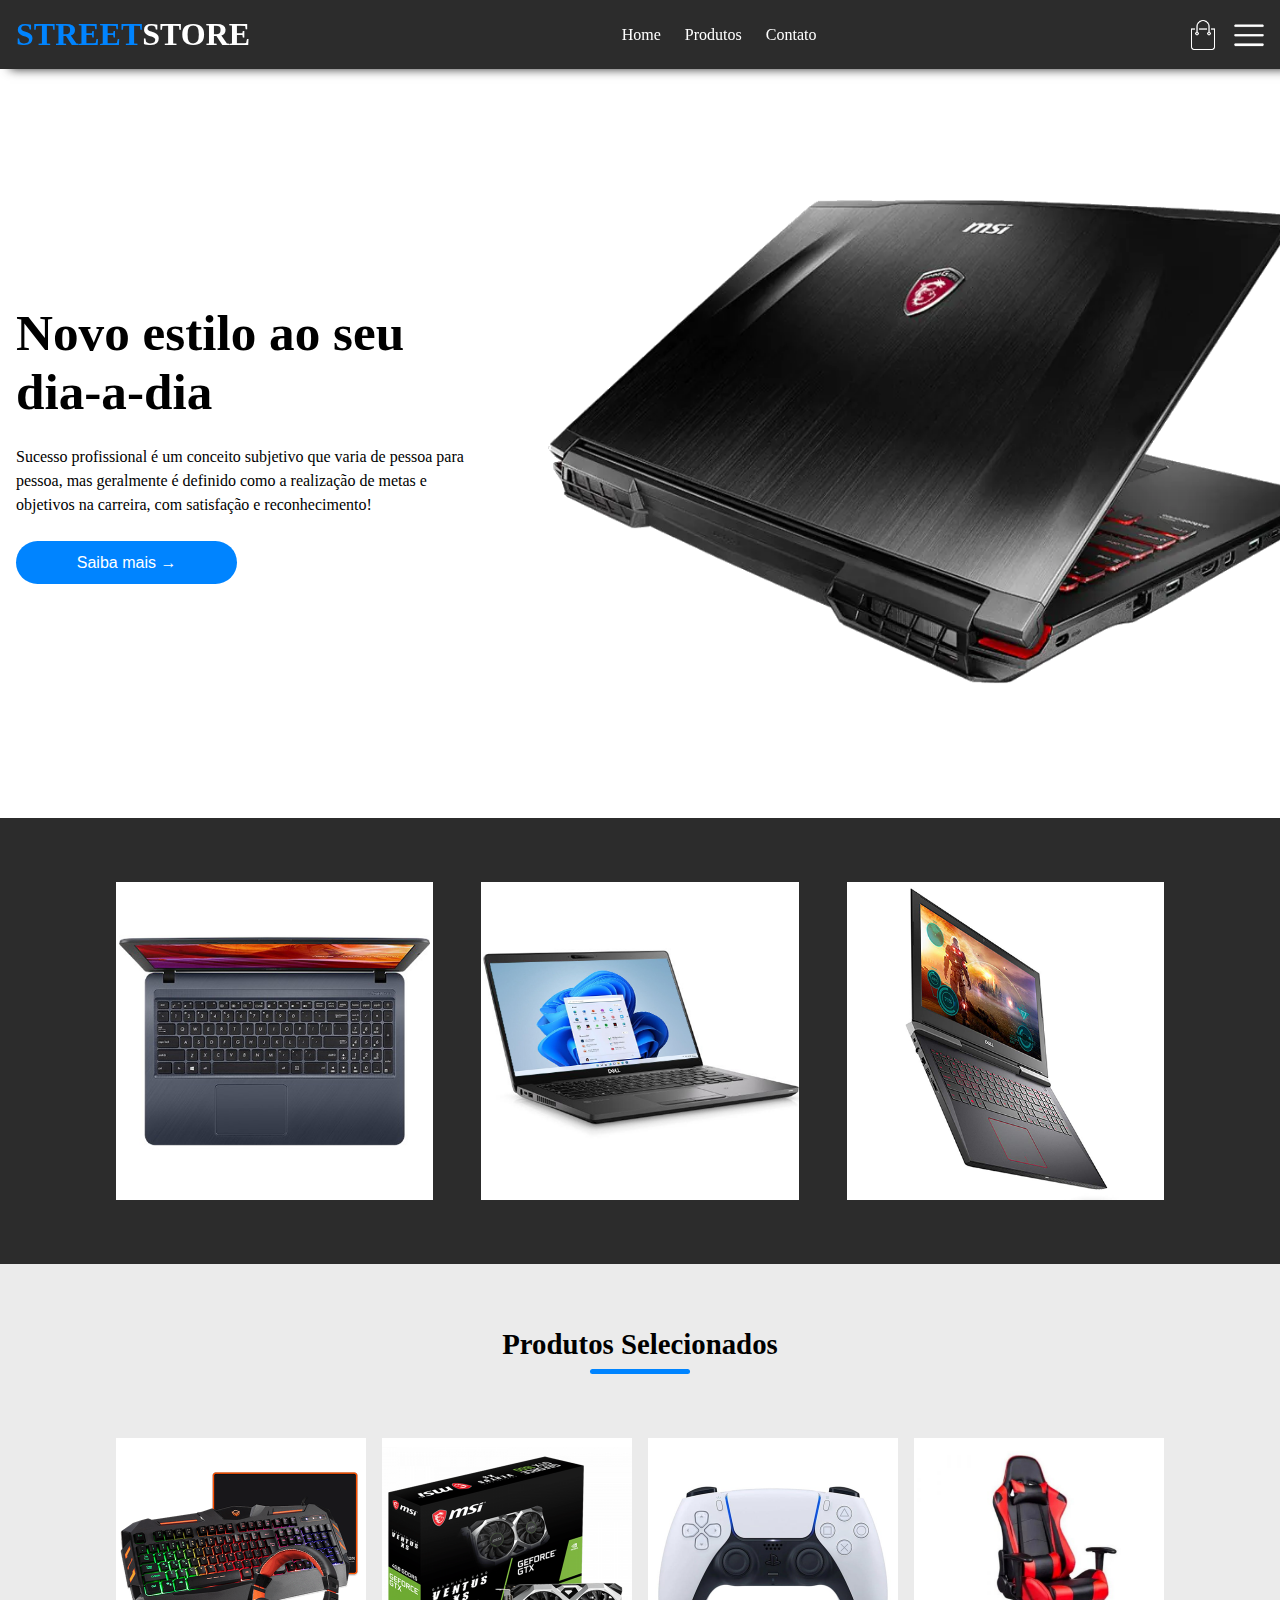
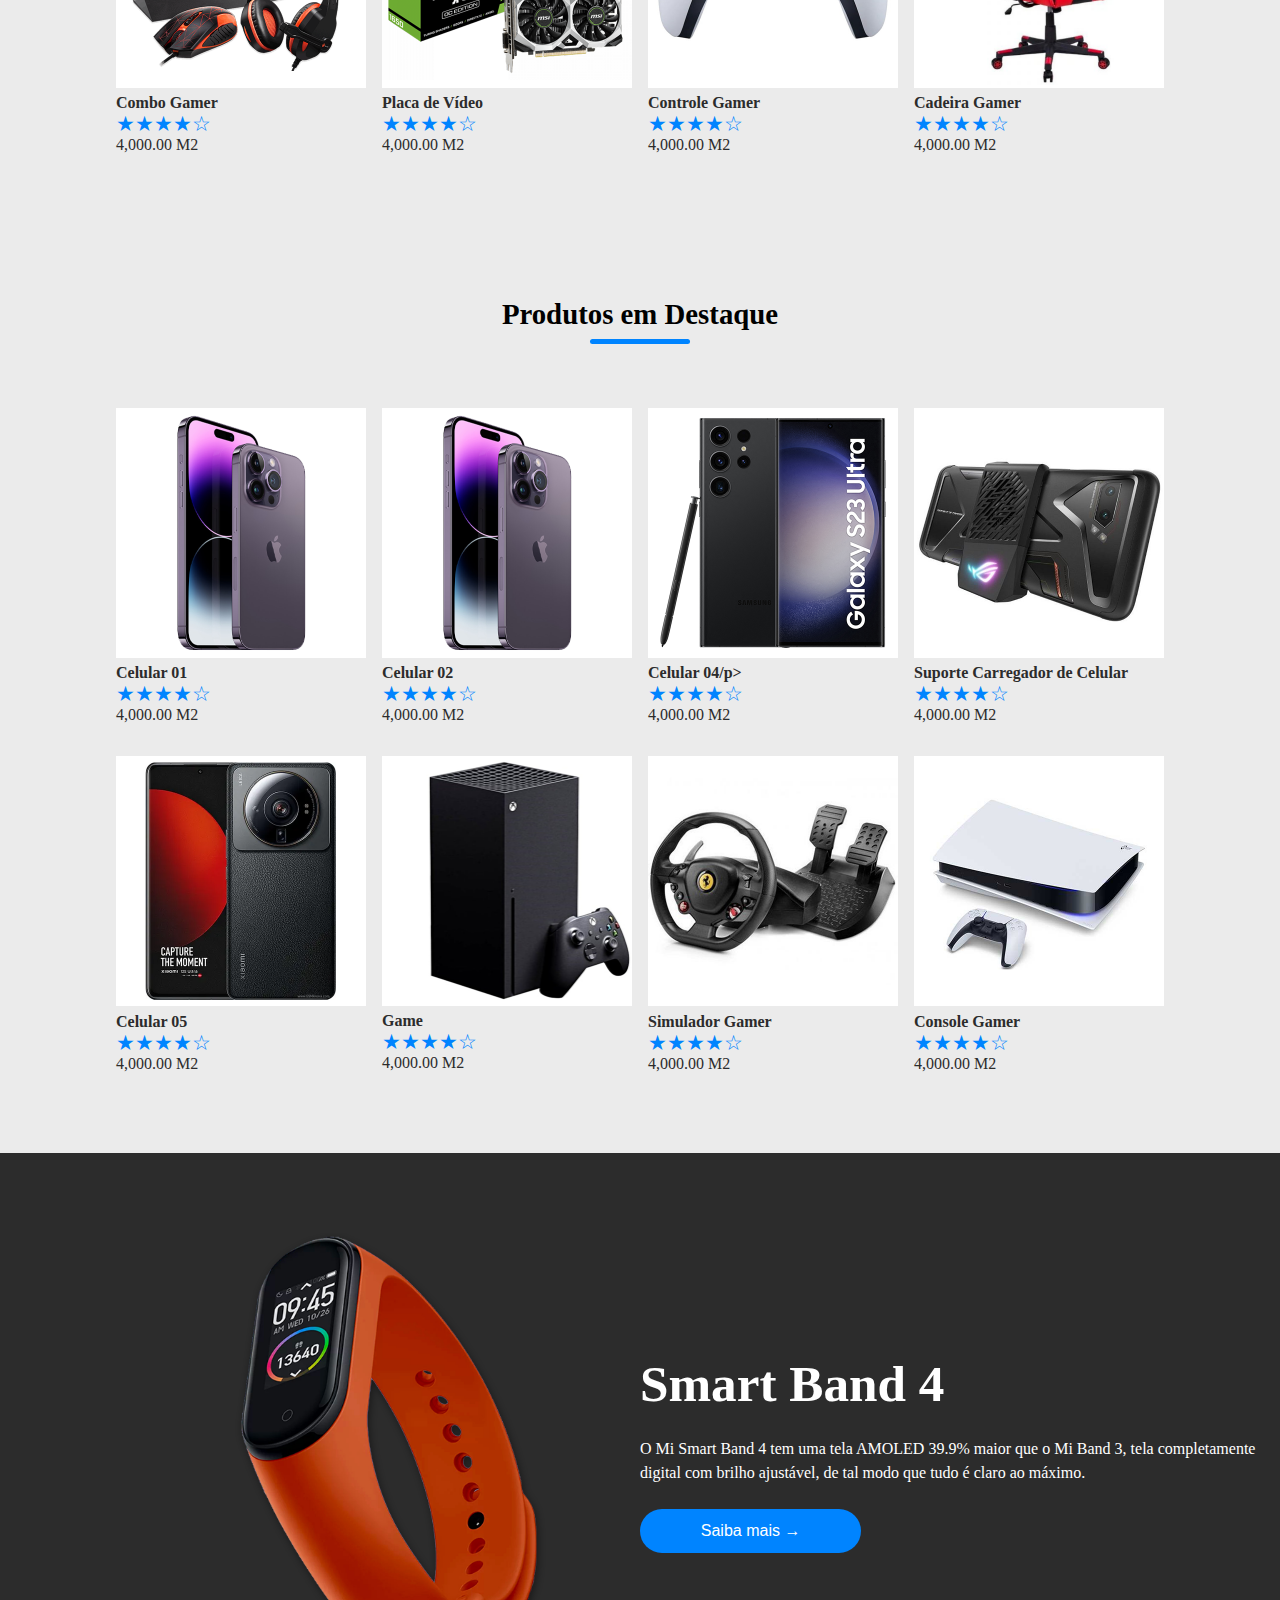
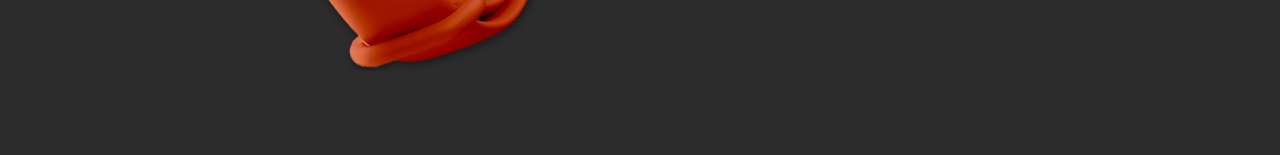
<file: index.html>
<!DOCTYPE html>
<html lang="pr-br">
<head>
    <meta charset="UTF-8">
    <meta name="viewport" content="width=device-width, initial-scale=1.0">
    <title>Street Store | e-comerce</title>
    <link rel="stylesheet" href="styles/globals.css" />
</head>
<body>
    <div class="navbar show-menu">    
        <div class="header-inner-content">
            <h1 class="logo" >STREET<span>STORE</span></h1>
            <nav>
                 <ul>
                    <li>Home</li>
                    <li>Produtos</li>
                    <li>Contato</li>
                </ul>
            </nav>
            <div class="nav-icon-container">
              <img src="images/cart.png"/>
              <img src="images/menu.png" class="menu-buttom"/>  
            </div>
        </div>
    </div>

    <header>
        <div class="header-inner-content">
            <div class="header-bottom-side">
                <div class="header-bottom-side-left">
                    <h2>Novo estilo ao seu dia-a-dia</h2>
                    <p> Sucesso profissional é um conceito subjetivo que varia de pessoa para pessoa, mas geralmente é definido como a realização de metas e objetivos na carreira, com satisfação e reconhecimento!
                    </p>
                    <button>Saiba mais &#8594;</button>
                </div>
                <div class="header-bottom-side-right">
                    <img src="images/gaming-msi-header.png" alt=""/>
                </div>
            </div>
        </div>
    </header>

    <!-- Main Content -->
     <main>
        <div class="gray-background">
            <div class="page-inner-content">
                <div class="cols cols-3">  <!-- Adicione o traço -->
                    <img src="images/products/product-1.png" alt="" />
                    <img src="images/products/product-2.png" alt="" />
                    <img src="images/products/product-3.png" alt="" />
                </div>
            </div>    
        </div>

        <div>
            <div class="page-inner-content">
                <h3 class="section-title">Produtos Selecionados</h3>
                <div class="subtitle-underline"></div>
                <div class="cols cols-4">
                    <div class="product">
                        <img src="images/products/product-4.png" alt="" />
                        <p class="product-name">Combo Gamer</p>
                        <p class="rate">&#9733;&#9733;&#9733;&#9733;&#9734;</p>
                        <p class="product-price">4,000.00 <span>M2</span></p>
                    </div>
                    <div class="product">
                        <img src="images/products/product-5.png" alt="" />
                        <p class="product-name">Placa de Vídeo</p>
                        <p class="rate">&#9733;&#9733;&#9733;&#9733;&#9734;</p>
                        <p class="product-price">4,000.00 <span>M2</span></p>
                    </div>
                    <div class="product">
                        <img src="images/products/product-6.png" alt="" />
                        <p class="product-name">Controle Gamer</p>
                        <p class="rate">&#9733;&#9733;&#9733;&#9733;&#9734;</p>
                        <p class="product-price">4,000.00 <span>M2</span></p>
                    </div>
                    <div class="product">
                        <img src="images/products/product-7.png" alt="" />
                        <p class="product-name">Cadeira Gamer</p>
                        <p class="rate">&#9733;&#9733;&#9733;&#9733;&#9734;</p>
                        <p class="product-price">4,000.00 <span>M2</span></p>
                    </div>
                </div>
            </div>
             <div>
            <div class="page-inner-content">
                <h3 class="section-title">Produtos em Destaque</h3>
                <div class="subtitle-underline"></div>
                <div class="cols cols-4">
                    <div class="product">
                        <img src="images/products/product-8.png" alt="" />
                        <p class="product-name">Celular 01</p>
                        <p class="rate">&#9733;&#9733;&#9733;&#9733;&#9734;</p>
                        <p class="product-price">4,000.00 <span>M2</span></p>
                    </div>
                    <div class="product">
                        <img src="images/products/product-8.png" alt="" />
                        <p class="product-name">Celular 02</p>
                        <p class="rate">&#9733;&#9733;&#9733;&#9733;&#9734;</p>
                        <p class="product-price">4,000.00 <span>M2</span></p>
                    </div>
                    <div class="product">
                        <img src="images/products/product-9.png" alt="" />
                        <p class="product-name">Celular 04/p>
                        <p class="rate">&#9733;&#9733;&#9733;&#9733;&#9734;</p>
                        <p class="product-price">4,000.00 <span>M2</span></p>
                    </div>
                    <div class="product">
                        <img src="images/products/product-10.png" alt="" />
                        <p class="product-name">Suporte Carregador de Celular</p>
                        <p class="rate">&#9733;&#9733;&#9733;&#9733;&#9734;</p>
                        <p class="product-price">4,000.00 <span>M2</span></p>
                    </div>
                    <div class="product">
                        <img src="images/products/product-11.png" alt="" />
                        <p class="product-name">Celular 05</p>
                        <p class="rate">&#9733;&#9733;&#9733;&#9733;&#9734;</p>
                        <p class="product-price">4,000.00 <span>M2</span></p>
                    </div>
                    <div class="product">
                        <img src="images/products/product-12.png" alt="" />
                        <p class="product-name">Game</p>
                        <p class="rate">&#9733;&#9733;&#9733;&#9733;&#9734;</p>
                        <p class="product-price">4,000.00 <span>M2</span></p>
                    </div>
                    <div class="product">
                        <img src="images/products/product-13.png" alt="" />
                        <p class="product-name">Simulador Gamer</p>
                        <p class="rate">&#9733;&#9733;&#9733;&#9733;&#9734;</p>
                        <p class="product-price">4,000.00 <span>M2</span></p>
                    </div>
                    <div class="product">
                        <img src="images/products/product-14.png" alt="" />
                        <p class="product-name">Console Gamer</p>
                        <p class="rate">&#9733;&#9733;&#9733;&#9733;&#9734;</p>
                        <p class="product-price">4,000.00 <span>M2</span></p>
                    </div>
                </div>
            </div>
        </div>

        <div class="gray-background">
           <div class="header-inner-content">
            <div class="header-bottom-side exclusive-container">
                <div class="header-bottom-side-left">
                    <h2>Smart Band 4</h2>
                    <p> O Mi Smart Band 4 tem uma tela AMOLED 39.9% maior que o Mi Band 3, tela completamente digital com brilho ajustável, de tal modo que tudo é claro ao máximo.
                    </p>
                    <button>Saiba mais &#8594;</button>
                </div>
                <div class="header-bottom-side-right">
                    <img src="images/exclusive.png" alt=""/>
                </div>
            </div>
        </div> 
     </main>

    <script>
    const navbar = document.querySelector(".navbar");
    const menuButton = document.querySelector(".menu-button");  <!-- Corrigido o nome da variável -->

    menuButton.addEventListener("click", () => {
        navbar.classList.toggle("show-menu");  <!-- Corrigido classList -->
    });
</script>
</body>
</html>
</file>
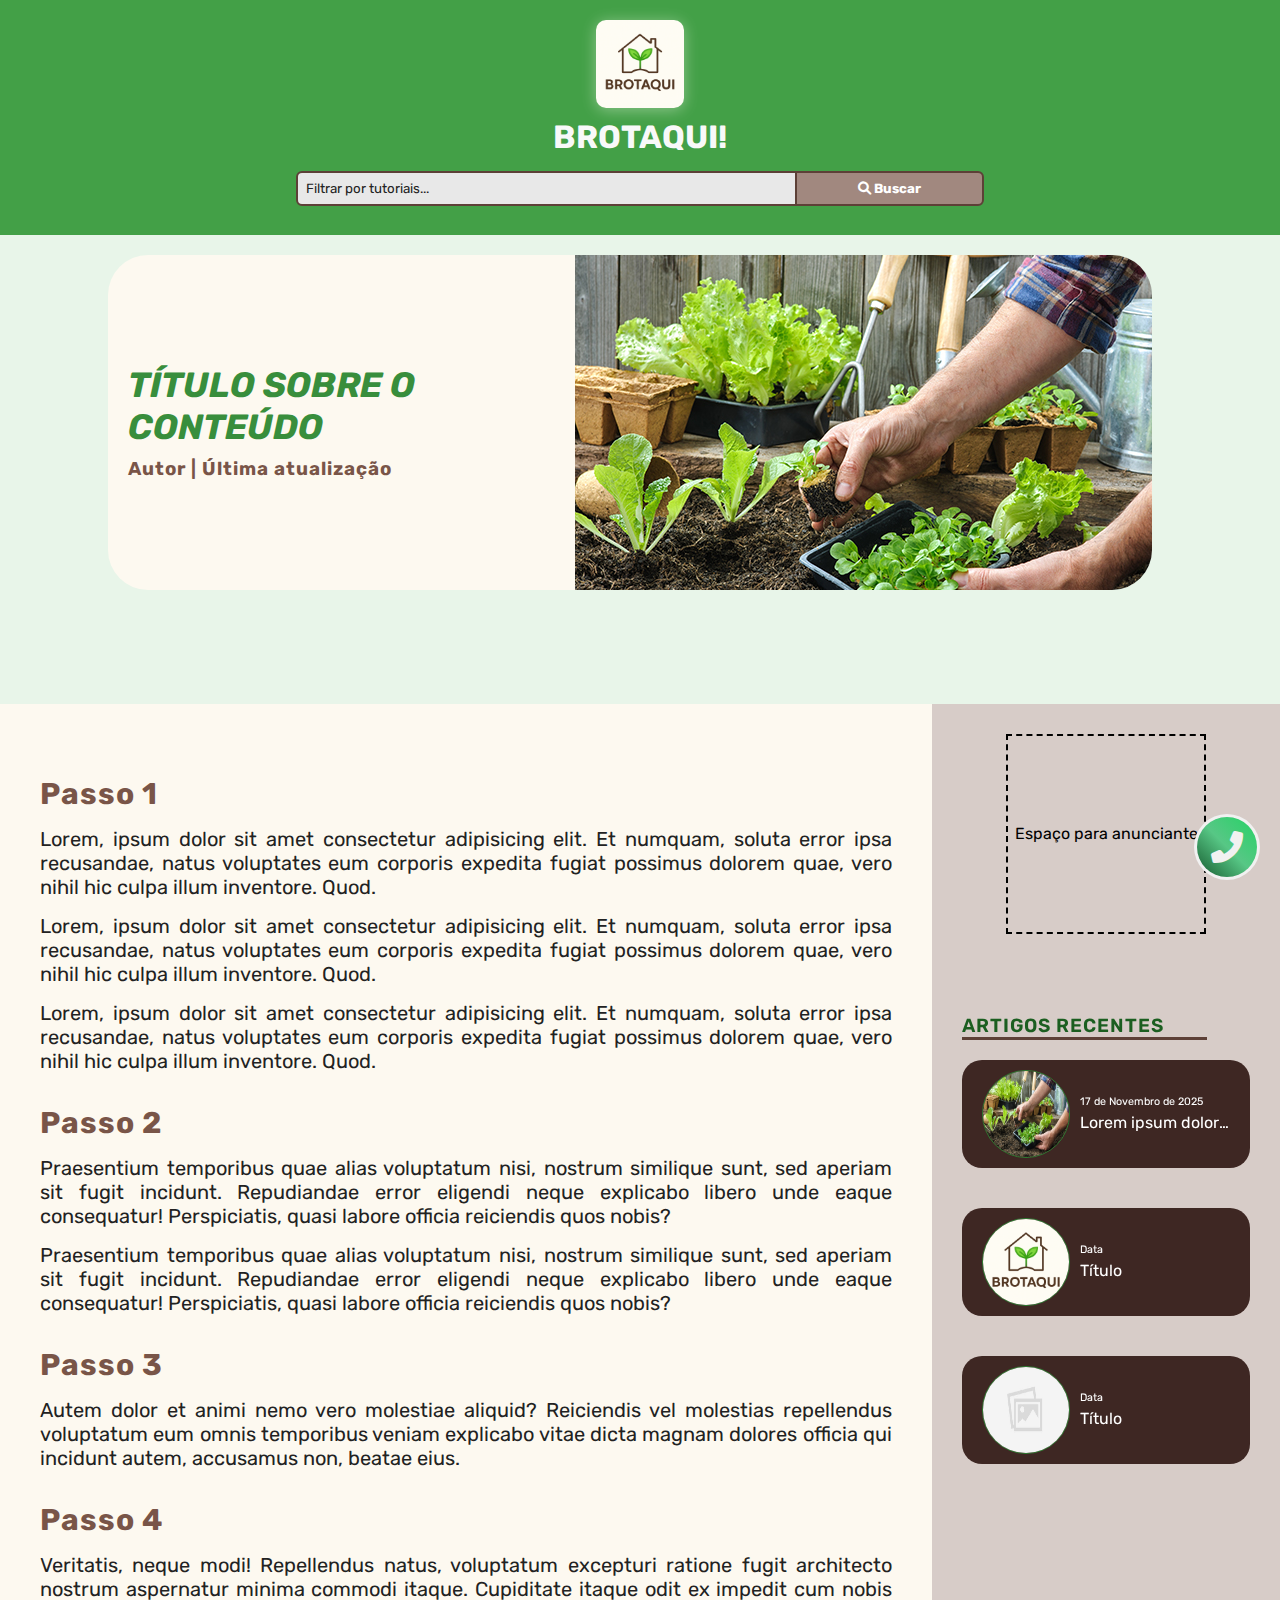
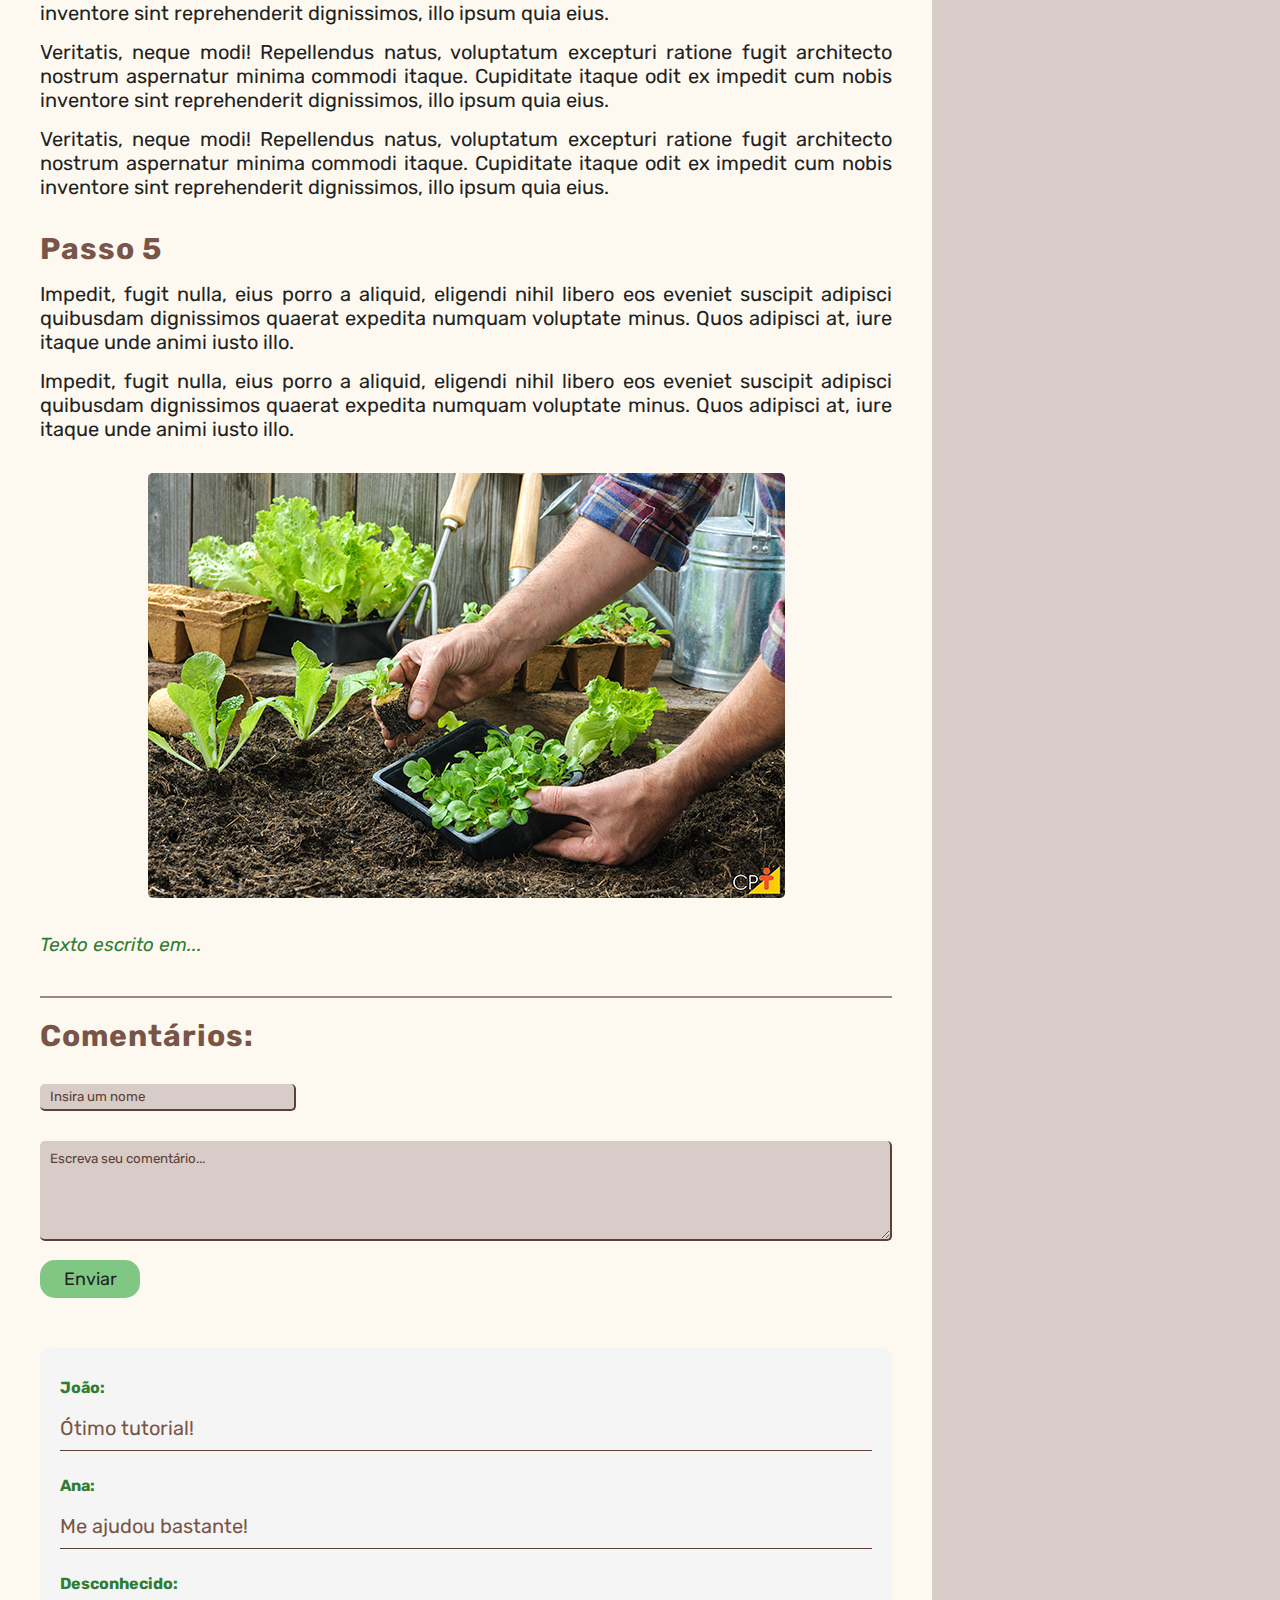
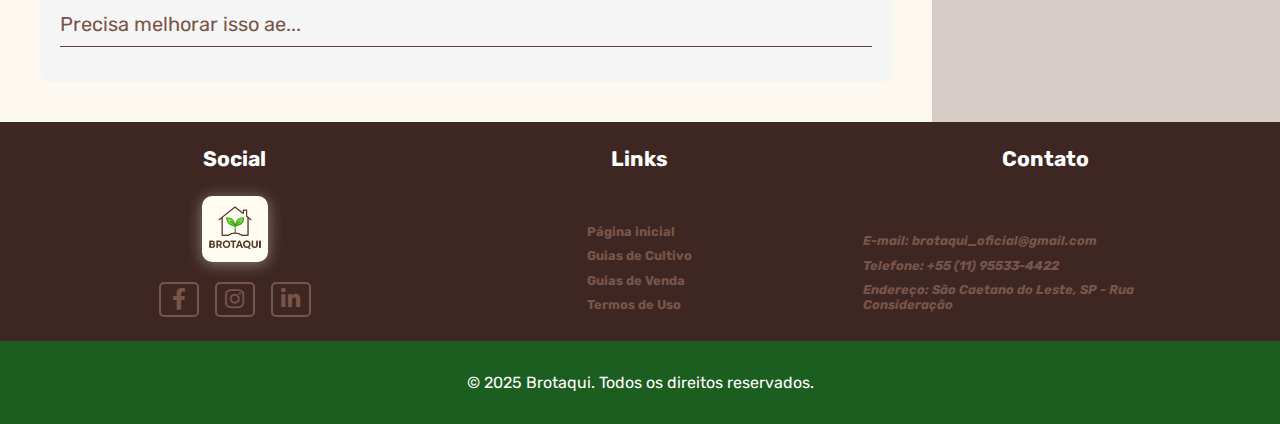
<file: pages/guias.html>
<!DOCTYPE html>
<html lang="pt-br">
<head>
    <meta charset="UTF-8">
    <meta name="viewport" content="width=device-width, initial-scale=1.0">
    <title>Template para a aba dos guias</title>
    <link rel="stylesheet" href="../assets/CSS/guias.css">
    <link rel="stylesheet" href="https://cdnjs.cloudflare.com/ajax/libs/font-awesome/6.0.0-beta3/css/all.min.css"> 
    <link rel="shortcut icon" href="../assets/img/icone.ico" type="image/x-icon">
</head>
<body>
    <span class="whatsapp">
        <a href="https://wa.me/5511955334422" target="_blank">
            <i class="fa-solid fa-phone-flip"></i>
        </a>
    </span>
    <div class="grid-container">
        <header>
            <a class="logotipo" href="../index.html">
                <img src="../assets/img/Logo-Brotaqui.png" alt="Logo do site"> <!--Logotipo-->
            </a>
            <h1>BROTAQUI!</h1>
            <section class="searchBar">
                <form method="get">
                    <input type="search" name="src_tutorial" id="srcTutorial" class="barraBusca" placeholder="Filtrar por tutoriais..." required>
                    <button type="submit">
                        <i class="fa-solid fa-magnifying-glass"></i>
                        Buscar
                    </button>
                </form>
            </section>
        </header>

        <section class="descricao">
            <div class="titulo">
                <!--Mudar o nome conforme a opção selecionada-->
                <h2>Título sobre o conteúdo</h2> 
                <h3>Autor | Última atualização</h3>
            </div>
            <div class="painel-fundo">
                <img src="../assets/img/horta.png" alt="Imagem de fundo referente ao conteúdo">
            </div>
        </section>

        <nav>
            <aside>Espaço para anunciante</aside>
            <section class="navbar">
                <h3>Artigos Recentes</h3>
                <div class="navbar-item">
                    <img src="../assets/img/horta.png" alt="">
                    <a class="navbar-item-info" href="../index.html">
                        <h6>17 de Novembro de 2025</h6>
                        <h4>Lorem ipsum dolor sit amet consectetur, adipisicing elit!</h3>
                    </a>
                </div>
                <div class="navbar-item">
                    <img src="../assets/img/Logo-Brotaqui.png" alt="">
                    <a class="navbar-item-info" href="">
                        <h6>Data</h6>
                        <h4>Título</h3>
                    </a>
                </div>
                <div class="navbar-item">
                    <img src="../assets/img/placeholder.jpeg" alt="">
                    <a class="navbar-item-info" href="">
                        <h6>Data</h6>
                        <h4>Título</h3>
                    </a>
                </div>
            </section>
        </nav>

        <main>
            <section class="conteudo">
            <!--O tamanho irá crescer conforme o conteúdo do PHP:-->
                <article>
                    <h3>Passo 1</h3>
                    <p>Lorem, ipsum dolor sit amet consectetur adipisicing elit. Et numquam, soluta error ipsa recusandae, natus voluptates eum corporis expedita fugiat possimus dolorem quae, vero nihil hic culpa illum inventore. Quod.</p>
                    <p>Lorem, ipsum dolor sit amet consectetur adipisicing elit. Et numquam, soluta error ipsa recusandae, natus voluptates eum corporis expedita fugiat possimus dolorem quae, vero nihil hic culpa illum inventore. Quod.</p>
                    <p>Lorem, ipsum dolor sit amet consectetur adipisicing elit. Et numquam, soluta error ipsa recusandae, natus voluptates eum corporis expedita fugiat possimus dolorem quae, vero nihil hic culpa illum inventore. Quod.</p>
                </article>
                <article>
                    <h3>Passo 2</h3>
                    <p>Praesentium temporibus quae alias voluptatum nisi, nostrum similique sunt, sed aperiam sit fugit incidunt. Repudiandae error eligendi neque explicabo libero unde eaque consequatur! Perspiciatis, quasi labore officia reiciendis quos nobis?</p>
                    <p>Praesentium temporibus quae alias voluptatum nisi, nostrum similique sunt, sed aperiam sit fugit incidunt. Repudiandae error eligendi neque explicabo libero unde eaque consequatur! Perspiciatis, quasi labore officia reiciendis quos nobis?</p>
                </article>
                <article>
                    <h3>Passo 3</h3>
                    <p>Autem dolor et animi nemo vero molestiae aliquid? Reiciendis vel molestias repellendus voluptatum eum omnis temporibus veniam explicabo vitae dicta magnam dolores officia qui incidunt autem, accusamus non, beatae eius.</p>
                </article>
                <article>
                    <h3>Passo 4</h3>
                    <p>Veritatis, neque modi! Repellendus natus, voluptatum excepturi ratione fugit architecto nostrum aspernatur minima commodi itaque. Cupiditate itaque odit ex impedit cum nobis inventore sint reprehenderit dignissimos, illo ipsum quia eius.</p>
                    <p>Veritatis, neque modi! Repellendus natus, voluptatum excepturi ratione fugit architecto nostrum aspernatur minima commodi itaque. Cupiditate itaque odit ex impedit cum nobis inventore sint reprehenderit dignissimos, illo ipsum quia eius.</p>
                    <p>Veritatis, neque modi! Repellendus natus, voluptatum excepturi ratione fugit architecto nostrum aspernatur minima commodi itaque. Cupiditate itaque odit ex impedit cum nobis inventore sint reprehenderit dignissimos, illo ipsum quia eius.</p>
                </article>
                <article>
                    <h3>Passo 5</h3>
                    <p>Impedit, fugit nulla, eius porro a aliquid, eligendi nihil libero eos eveniet suscipit adipisci quibusdam dignissimos quaerat expedita numquam voluptate minus. Quos adipisci at, iure itaque unde animi iusto illo.</p>
                    <p>Impedit, fugit nulla, eius porro a aliquid, eligendi nihil libero eos eveniet suscipit adipisci quibusdam dignissimos quaerat expedita numquam voluptate minus. Quos adipisci at, iure itaque unde animi iusto illo.</p>
                </article>
                <img src="../assets/img/horta.png" alt="">
                <p class="data-postagem">Texto escrito em...</p>
            </section>

            <section class="comentarios">
                <!--obs: Se quiser pode alterar para algo mais versátil-->
                <h3>Comentários:</h3>
                <form class="comentario-form">
                    <input type="text" id="txtNome" name="nome" placeholder="Insira um nome">
                    <textarea placeholder="Escreva seu comentário..." required></textarea>
                    <button type="submit">Enviar</button>
                </form>
                <div class="lista-comentarios">
                    <div class="comentario">
                        <strong>João:</strong>
                        <p>Ótimo tutorial!</p>
                    </div>
                    <div class="comentario">
                        <strong>Ana:</strong>
                        <p>Me ajudou bastante!</p>
                    </div>
                    <div class="comentario">
                        <strong>Desconhecido:</strong>
                        <p>Precisa melhorar isso ae...</p>
                    </div>
                </div>
            </section>
        </main>
        
        <footer>
            <section class="rodape-container">
                <article class="social-media">
                    <p class="rodape-titulo">Social</p>
                    <div class="logotipo">
                        <img src="../assets/img/Logo-Brotaqui.png" alt="Logo do site"> <!--Logotipo-->
                    </div>  
                    <ul class="icones-redes">
                        <!--Trocar por ícones dos sites-->
                        <li>
                            <a href="https://www.facebook.com/login/?locale=pt_BR" target="_blank">
                                <i class="fa-brands fa-facebook-f"></i>
                            </a>
                        </li>
                        <li>
                            <a href="https://www.instagram.com/accounts/login" target="_blank">
                            <i class="fa-brands fa-instagram"></i> 
                            </a>
                        </li>
                        <li>
                            <a href="https://www.linkedin.com/login/pt" target="_blank">
                                <i class="fa-brands fa-linkedin-in"></i>
                            </a>
                        </li>
                    </ul>
                </article>
                <article class="rodape-links">
                    <p class="rodape-titulo">Links</p>
                    <ul>
                        <li><a href="../index.html">Página inicial</a></li>
                        <li><a href="">Guias de Cultivo</a></li>
                        <li><a href="">Guias de Venda</a></li>
                        <li><a href="">Termos de Uso</a></li>
                    </ul>
                </article>
                <address class="info-contato">
                    <p class="rodape-titulo">Contato</p>
                    <ul>
                        <li>E-mail: brotaqui_oficial@gmail.com</li>
                        <li>Telefone: +55 (11) 95533-4422</li>
                        <li>Endereço: São Caetano do Leste, SP - Rua Consideração</li>
                    </ul>
                </address>
            </section>
            <p class="copyright">&copy; 2025 Brotaqui. Todos os direitos reservados.</p>
        </footer>
    </div>
</body>
</html>
</file>
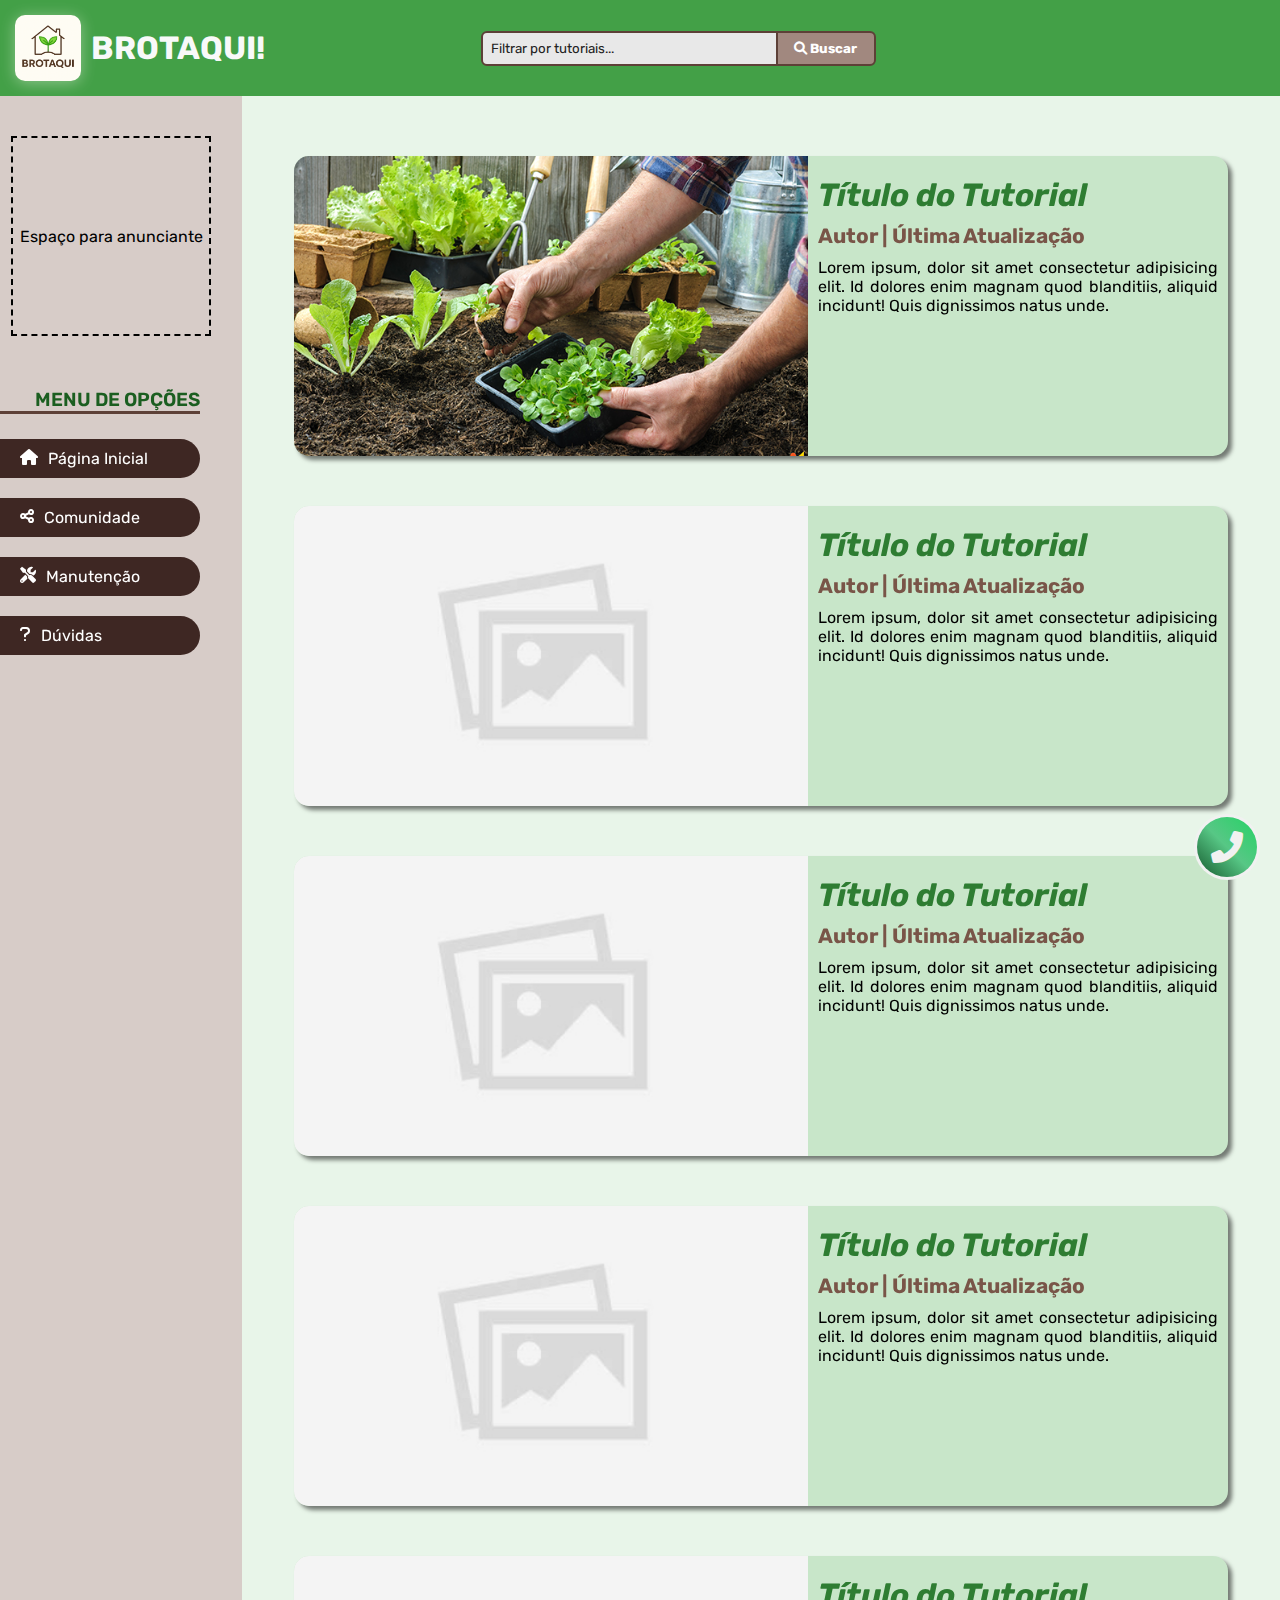
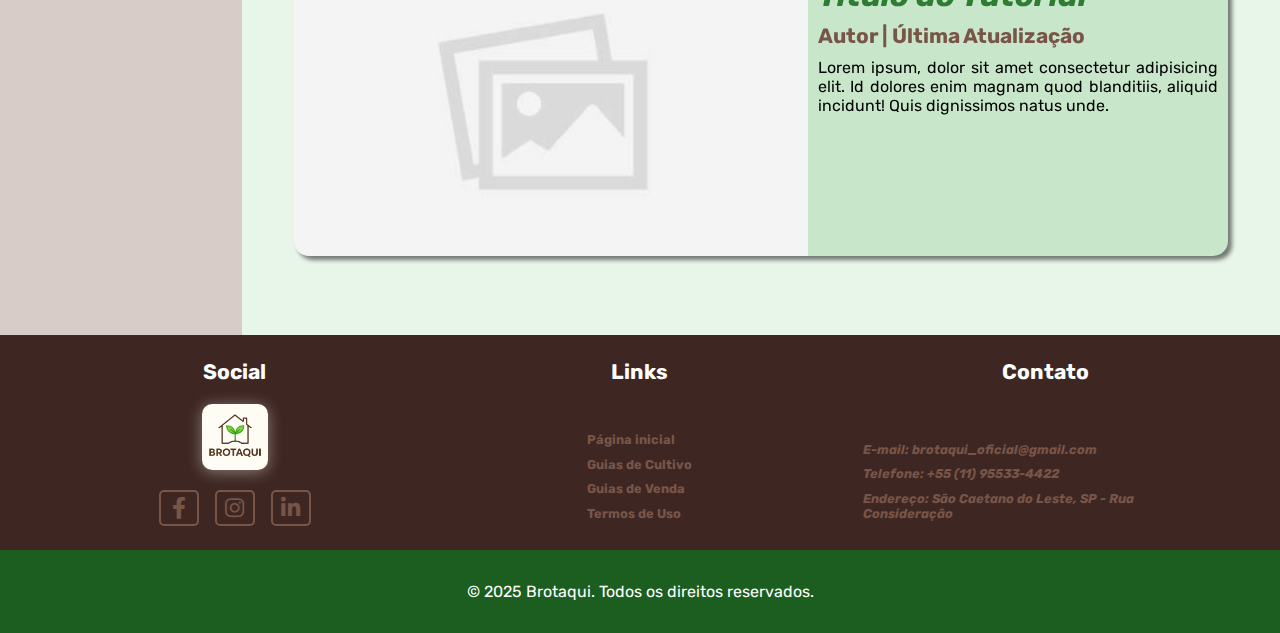
<file: pages/navegacao.html>
<!DOCTYPE html>
<html lang="pt-br">
<head>
    <meta charset="UTF-8">
    <meta name="viewport" content="width=device-width, initial-scale=1.0">
    <title>Template para a navegação dos guias</title>
    <link rel="stylesheet" href="../assets/CSS/navegacao.css">
    <link rel="stylesheet" href="https://cdnjs.cloudflare.com/ajax/libs/font-awesome/6.0.0-beta3/css/all.min.css"> 
    <link rel="shortcut icon" href="../assets/img/icone.ico" type="image/x-icon">
</head>
<body>
    <span class="whatsapp">
        <a href="https://wa.me/5511955334422" target="_blank">
            <i class="fa-solid fa-phone-flip"></i>
        </a>
    </span>
    <div class="grid-container">
        <header>
            <a class="logotipo" href="../index.html">
                <img src="../assets/img/Logo-Brotaqui.png" alt="Logo do site"> <!--Logotipo-->
                <h1>BROTAQUI!</h1>
            </a>
            <section class="searchBar">
                <form method="get">
                    <input type="search" name="src_tutorial" id="srcTutorial" class="barraBusca" placeholder="Filtrar por tutoriais..." required>
                    <button type="submit">
                        <i class="fa-solid fa-magnifying-glass"></i>
                        Buscar
                    </button>
                </form>
            </section>
        </header>

        <nav>
            <aside>Espaço para anunciante</aside>
            <section class="navbar">
                <h3>Menu de Opções</h3>
                <div class="navbar-item">
                    <a href="../index.html">
                        <i class="fa-solid fa-house"></i>
                        <h4>Página Inicial</h4>
                    </a>
                </div>
                <div class="navbar-item">
                    <a href="">
                        <i class="fa-solid fa-share-nodes"></i>
                        <h4>Comunidade</h4>
                    </a>
                </div>
                <div class="navbar-item">
                    <a href="">
                        <i class="fa-solid fa-screwdriver-wrench"></i>
                        <h4>Manutenção</h4>
                    </a>
                </div>
                <div class="navbar-item">
                    <a href="">
                        <i class="fa-solid fa-question"></i>
                        <h4>Dúvidas</h4>
                    </a>
                </div>
            </section>
        </nav>

        <main>
            <section class="main-container">
                <div class="thumbnail">
                    <img src="../assets/img/horta.png" alt="Imagem do Tutorial">
                </div>
                <div class="descricao">
                    <h2>Título do Tutorial</h2>
                    <h3>Autor | Última Atualização</h3>
                    <p>Lorem ipsum, dolor sit amet consectetur adipisicing elit. Id dolores enim magnam quod blanditiis, aliquid incidunt! Quis dignissimos natus unde.</p>
                </div>
            </section>
            <section class="main-container">
                <div class="thumbnail">
                    <img src="../assets/img/placeholder.jpeg" alt="Imagem do Tutorial">
                </div>
                <div class="descricao">
                    <h2>Título do Tutorial</h2>
                    <h3>Autor | Última Atualização</h3>
                    <p>Lorem ipsum, dolor sit amet consectetur adipisicing elit. Id dolores enim magnam quod blanditiis, aliquid incidunt! Quis dignissimos natus unde.</p>
                </div>
            </section>
            <section class="main-container">
                <div class="thumbnail">
                    <img src="../assets/img/placeholder.jpeg" alt="Imagem do Tutorial">
                </div>
                <div class="descricao">
                    <h2>Título do Tutorial</h2>
                    <h3>Autor | Última Atualização</h3>
                    <p>Lorem ipsum, dolor sit amet consectetur adipisicing elit. Id dolores enim magnam quod blanditiis, aliquid incidunt! Quis dignissimos natus unde.</p>
                </div>
            </section>
            <section class="main-container">
                <div class="thumbnail">
                    <img src="../assets/img/placeholder.jpeg" alt="Imagem do Tutorial">
                </div>
                <div class="descricao">
                    <h2>Título do Tutorial</h2>
                    <h3>Autor | Última Atualização</h3>
                    <p>Lorem ipsum, dolor sit amet consectetur adipisicing elit. Id dolores enim magnam quod blanditiis, aliquid incidunt! Quis dignissimos natus unde.</p>
                </div>
            </section>
            <section class="main-container">
                <div class="thumbnail">
                    <img src="../assets/img/placeholder.jpeg" alt="Imagem do Tutorial">
                </div>
                <div class="descricao">
                    <h2>Título do Tutorial</h2>
                    <h3>Autor | Última Atualização</h3>
                    <p>Lorem ipsum, dolor sit amet consectetur adipisicing elit. Id dolores enim magnam quod blanditiis, aliquid incidunt! Quis dignissimos natus unde.</p>
                </div>
            </section>
            <br>
        </main>

        <footer>
            <section class="rodape-container">
                <article class="social-media">
                    <p class="rodape-titulo">Social</p>
                    <div class="logotipo">
                        <img src="../assets/img/Logo-Brotaqui.png" alt="Logo do site"> <!--Logotipo-->
                    </div>  
                    <ul class="icones-redes">
                        <!--Trocar por ícones dos sites-->
                        <li>
                            <a href="https://www.facebook.com/login/?locale=pt_BR" target="_blank">
                                <i class="fa-brands fa-facebook-f"></i>
                            </a>
                        </li>
                        <li>
                            <a href="https://www.instagram.com/accounts/login" target="_blank">
                            <i class="fa-brands fa-instagram"></i> 
                            </a>
                        </li>
                        <li>
                            <a href="https://www.linkedin.com/login/pt" target="_blank">
                                <i class="fa-brands fa-linkedin-in"></i>
                            </a>
                        </li>
                    </ul>
                </article>
                <article class="rodape-links">
                    <p class="rodape-titulo">Links</p>
                    <ul>
                        <li><a href="../index.html">Página inicial</a></li>
                        <li><a href="">Guias de Cultivo</a></li>
                        <li><a href="">Guias de Venda</a></li>
                        <li><a href="">Termos de Uso</a></li>
                    </ul>
                </article>
                <address class="info-contato">
                    <p class="rodape-titulo">Contato</p>
                    <ul>
                        <li>E-mail: brotaqui_oficial@gmail.com</li>
                        <li>Telefone: +55 (11) 95533-4422</li>
                        <li>Endereço: São Caetano do Leste, SP - Rua Consideração</li>
                    </ul>
                </address>
            </section>
            <p class="copyright">&copy; 2025 Brotaqui. Todos os direitos reservados.</p>
        </footer>
    </div>
</body>
</html>
</file>
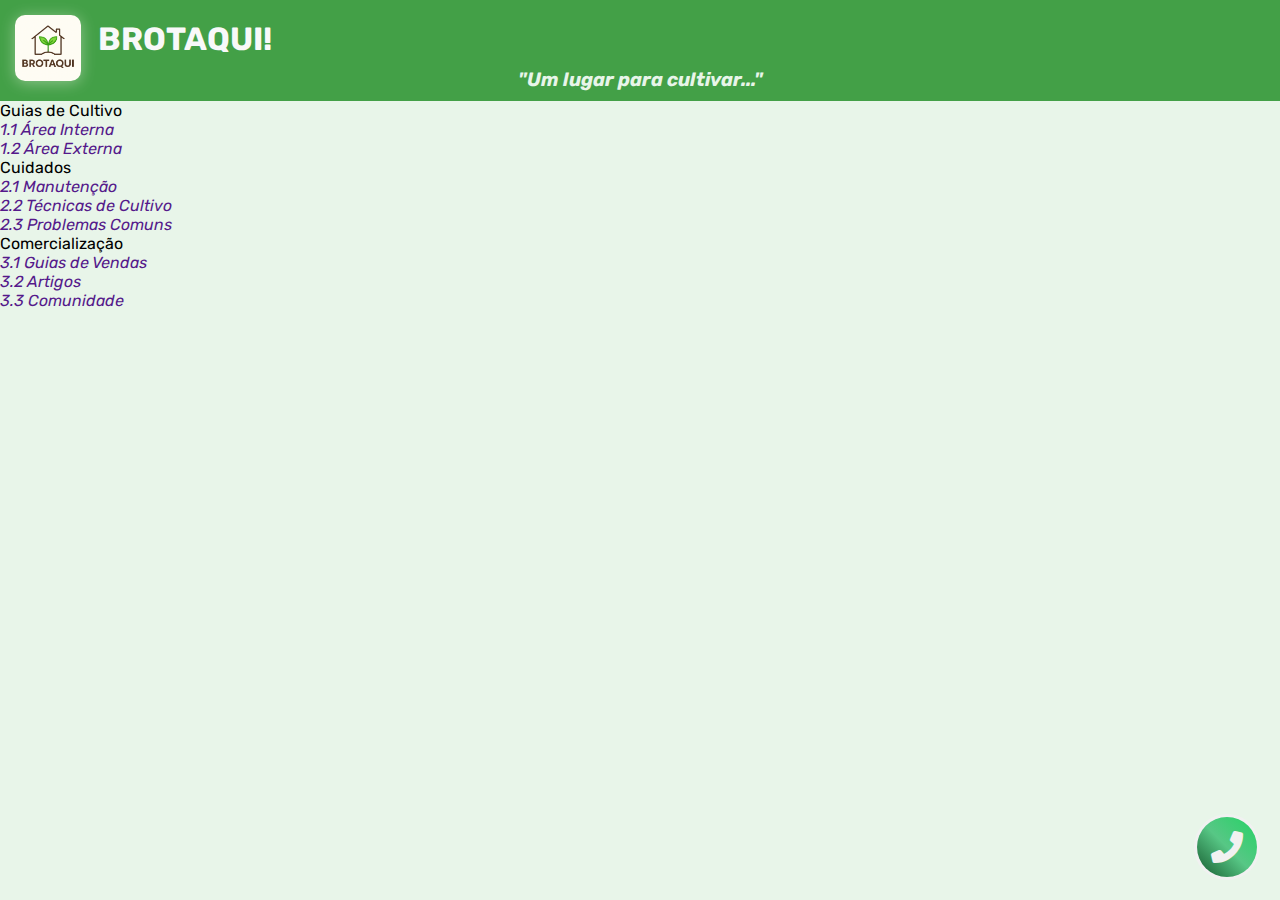
<file: pages/template.html>
<!DOCTYPE html>
<html lang="pt-br">
<head>
    <meta charset="UTF-8">
    <meta name="viewport" content="width=device-width, initial-scale=1.0">
    <title>Template para o site</title>
    <link rel="stylesheet" href="../assets/CSS/template.css">
    <link rel="stylesheet" href="https://cdnjs.cloudflare.com/ajax/libs/font-awesome/6.0.0-beta3/css/all.min.css"> 
    <link rel="shortcut icon" href="favicon.ico" type="image/x-icon">
</head>
<body>
    <span class="whatsapp">
        <a href="https://wa.me/5511955334422" target="_blank">
            <i class="fa-solid fa-phone-flip"></i>
        </a>
    </span>
    <div class="grid-container">
        <header>
            <a class="logotipo" href="./index.html">
                <img src="../assets/img/Logo-Brotaqui.png" alt="Logo do site"> <!--Logotipo-->
            </a>
            <h1>BROTAQUI!</h1>
            <h2>"Um lugar para cultivar..."</h2>
        </header>
        <nav class="navbar"> <!--Links para as outras páginas do site-->
            <div class="nav-item">
                <span class="nav-link">Guias de Cultivo</span>
                <div class="dropdown-menu">
                    <ul>
                        <li>
                            <a href="">
                                <i>1.1 Área Interna</i>
                            </a>
                        </li>
                        <li>
                            <a href="">
                                <i>1.2 Área Externa</i>
                            </a>
                        </li>
                    </ul>
                </div>
            </div>
            <div class="nav-item">
                <span class="nav-link">Cuidados</span>
                <div class="dropdown-menu">
                    <ul>
                        <li>
                            <a href="">
                                <i>2.1 Manutenção</i>
                            </a>
                        </li>
                        <li>
                            <a href="">
                                <i>2.2 Técnicas de Cultivo</i>
                            </a>
                        </li>
                        <li>
                            <a href="">
                                <i>2.3 Problemas Comuns</i>
                            </a>
                        </li>
                    </ul>
                </div>
            </div>
            <div class="nav-item">
                <span class="nav-link">Comercialização</span>
                <div class="dropdown-menu">
                    <ul>
                        <li>
                            <a href="">
                                <i>3.1 Guias de Vendas</i>
                            </a>
                        </li>
                        <li>
                            <a href="">
                                <i>3.2 Artigos</i>
                            </a>
                        </li>
                        <li>
                            <a href="">
                                <i>3.3 Comunidade</i>
                            </a>
                        </li>
                    </ul>
                </div>
            </div>
        </nav>
    </div>
</body>
</html>
</file>
<file: styles/globals.css>
*{
    box-sizing: border-box;
    padding: 0;
    margin: 0;
}

.body{
    font-family: Arial;
}

.header-inner-content{
    max-width: 1300px;
    margin-left: auto;
    margin-right: auto;
}

.navbar{
    background-color: #2c2c2c;
    padding: 1rem;
    position: sticky;
    top: 0;
    box-shadow: 10px 0px 10px #2c2c2c;
    z-index: 99;
}

.navbar>div{
    display: flex;
    align-items: center;
    justify-content: space-between;
    position: relative;
}

.navbar .header-inner-content nav ul {
    display: flex;
    list-style: none;
    gap: 1.5rem;
}

.navbar .header-inner-content nav ul li {
    color: #fff;
    cursor: pointer;
    transition: all 0.2s;
}

.navbar .header-inner-content nav ul li:hover {
    transform: translateY(-5px);
    font-weight: bold;
}
.logo{
   color: #0084ff; 
}

.logo span{
    color:#fff
}

.nav-ul{
    display: flex;
    list-style: none;
    align-items: center;
}

.nav-icon-container{
   display: flex; 
   align-items: center;
}

.nav-icon-container img{
    width: 30px;
    cursor: pointer;
}

.nav-icon-container img:first-child{
    margin-right: 1rem;
}

.nav-ul-li{
    color: #fff;
    margin-right: 1.5rem;
    cursor: pointer;
}

.nav-ul-li: hover{
    transform: translateY(-5px);
    Transition: all 0.2s;
    font-weight: bold; 
}

.menu-button{
    display: block;
    cursor: pointer;
}

.header{
    background-image: radial-gradient(#fff,#c7c7c7);
}

.header-bottom-side{
    display:flex;
    align-items: center;
    justify-self: center;
    padding: 1rem;
}

.header-bottom-side-left{
    height: 100%;
    flex-basis: 50%;
}

.header-bottom-side-left h2{
    font-size: 3.2rem;
    margin-bottom: 1.5rem;
}

.header-bottom-side-left p{
    line-height: 1.5rem;
    margin-bottom: 1.5rem;
}

.header-bottom-side-left button{
    background-color: #0084ff;
    border: none;
    cursor: pointer;
    padding: 0.8rem 3.8rem;
    border-radius: 9999px;
    color:#fff;
    font-weight: 500;
    font-size: 1rem;
    transition: all 0.2s;
}

.header-bottom-side-left button:hover{
    background-color: #004c94;
}

.header-bottom-side-hight{
    flex-basis: 50%;
    display: flex;
    align-items: center;
    justify-content: center;
}

.header-bottom-side-right img{
    width: 115%;
}

/* Media Queries */
@media (max-width: 801px){
    .logo{
        font-size: 1.2rem;
    }

    .menu-button{
        display:none;
        
    }

    .header-bottom-side{
        flex-direction: column;
        text-align: center;
        padding-top: 4rem;
    }

    .nav{
        position: absolute;
        background-color: #2c2c2c;
        width: 100%;
        top: 47px;
        display: block;
    }

    .show-menu nav{
        display: block;
    }

    .nav-ul{
        flex-direction: column;
    }

    .nav-ul-li{
        text-align:center;
        padding: 0.8rem;
    }

}

/* Header */

/* Main Content */

main{
    background-color: #ebebeb;
}

.gray-background{
    background-color: #2c2c2c;
}

.page-inner-content{
    max-width: 1080px;
    margin: 0 auto;
}

.cols{
    display: grid;
    justify-content: space-evenly;
    padding: 4rem 1rem;
}

.cols-3{
    grid-template-columns: repeat(3, 1fr);
    gap: 3rem;
}

.cols-3 img{
    max-width: 100%;
}

.cols-4 img{
    max-width: 100%;
}

.cols-4{
    grid-template-columns: repeat(4, 1fr);
    gap: 1rem;  
}

.cols>*{
    cursor: pointer;
    transition: all 0.2s;
}

.cols>*:hover{
    transform: translateY(-5px);
}

.section-title{
    text-align: center;
    margin-top: 4rem;
    font-size: 1.8rem;

}

.subtitle-underline{
    width: 100px;
    height: 5px;
    background: #0084ff;
    border-radius: 9999px;
    margin: 8px auto 0 auto;
}

.product{
    color: #2c2c2c;
    margin-bottom: 1rem;
    display: flex;
    flex-direction: column;
}

.product-name{
    font-weight: 600;
    margin-top: 0.4rem;
}

.rate{
    color: #0084ff;
    font-size: 1.3rem;
}

.product-price apan{
    font-weight: 600;
}

.exclusive-container{
    color: #fff;
    flex-direction: row-reverse;
    padding: 5rem 1rem;   
}

.exclusive-container img{
    max-width: 500px;

}
</file>
<file: assets/CSS/guias.css>
@import url(./main.css);

.grid-container {
    display: grid;
    grid-template-columns: 3fr 1fr;
    grid-template-rows: 0.5fr 1fr auto auto;
    grid-column-gap: 0px;
    grid-row-gap: 0px;
}

header { grid-area: 1 / 1 / 2 / 3; }
.descricao { grid-area: 2 / 1 / 3 / 3; }
nav { grid-area: 3 / 2 / 4 / 3; }
main { grid-area: 3 / 1 / 4 / 2; }
footer { grid-area: 4 / 1 / 5 / 3; }

/*-- Cabeçalho:*/
header {
    background-color: var(--pinho);
    width: 100%;
    padding: 10px;
    position: static;
}

.logotipo {
    width: 88px;
    height: 88px;
    position: static;
    margin: 10px auto; 
    display: block;
}

.logotipo img {
    width: 100%;
    border-radius: 10px;
    box-shadow: 0px 2px 15px rgba(255, 254, 244, 0.4);
}

h1 {
    color: var(--branco);
    margin: 10px;
    text-align: center;
}

/*-- Barra de Pesquisa:*/
.searchBar {
    margin: 15px 0;
    background-color: transparent;
}

.searchBar form {
    display: flex;
    justify-content: center;
    align-items: center;
}

.barraBusca {
    border-top-left-radius: 6px;
    border-bottom-left-radius: 6px;
    padding: 0 8px;
    margin-right: -5px;
    border: 2px solid var(--cafe);
    background-color: var(--cinza-claro);
    height: 35px;
    width: 40%;
}

.barraBusca::placeholder {
    color: var(--preto);
}

.searchBar button {
    height: 35px;
    width: 15%;
    border-top-right-radius: 6px;
    border-bottom-right-radius: 6px;
    padding: 0 8px;
    border: solid 2px var(--cafe);
    background-color: var(--taupe);
    color: var(--branco-puro);
    transition: all 0.2s ease-in;
    cursor: pointer;
    font-weight: bold;
}

.searchBar button:hover {
    background-color: var(--preto);
    color: var(--terra);
}

/*-------- Container da Descrição do Conteúdo: -----*/
.descricao {
    background-color: transparent;
    margin: 10px 1rem;
    border-radius: 10px;
    padding: 20px 2rem;
    display: flex;
    justify-content: center;
    max-height: 80%;
    width: 85%;
    margin: 0 auto;
}

.descricao .titulo,
h2 {
    color: var(--selva);
    text-align: start;
}

.descricao .titulo {
    background-color: var(--branco-queimado);
    height: 100%;
    width: 50%;
    margin-left: -20px;
    border-top-left-radius: 40px;
    border-bottom-left-radius: 40px;
    padding: 25px 20px;
    display: flex;
    flex-direction: column;
    justify-content: center;
}

h2 {
    font-size: 2.2em;
    margin-bottom: 10px;
    text-transform: uppercase;
}

h3 {
    color: var(--terra);
    letter-spacing: 1px;
}

.painel-fundo {
    overflow: hidden;
    border-top-right-radius: 40px;
    border-bottom-right-radius: 40px;
}

/*------ Barra de Navegação: ------*/
nav {
    padding: 30px;
    display: flex;
    flex-direction: column;
    gap: 5rem;
    background-color: var(--areia);
}

aside {
    border: 2px dashed;
    width: 200px;
    height: 200px;
    margin: 0 auto;
    display: flex;
    justify-content: center;
    align-items: center;
}

.navbar {
    width: 100%;
    position: sticky;
    top: 80px;
    display: flex;
    flex-direction: column;
}

.navbar h3 {
    color: var(--verde-escuro);
    text-transform: uppercase;
    font-weight: 600;
    font-size: 19px;
    border-bottom: 3px solid var(--cafe);
    display: inline-block;
    width: 85%;
}

.navbar-item {
    margin: 20px 0;
    display: flex;
    justify-content: center;
    align-items: center;
    gap: 10px;
    background-color: var(--madeira);
    padding: 10px 20px;
    border-radius: 20px;
}

.navbar-item img {
    width: 88px;
    height: 88px;
    border-radius: 50%;
    border: 1px solid var(--musgo);
}

.navbar-item-info {
    display: flex;
    flex-direction: column;
    justify-content: center;
    align-items: flex-start;
    gap: 5px;
}

.navbar-item-info a {
    text-decoration: none;
    color: var(--branco-puro);
}

.navbar-item-info h6,
.navbar-item-info h4 {
    font-weight: normal;  
    color: var(--branco-puro);
}

.navbar-item-info h4 {
    white-space: nowrap;       
    overflow: hidden;           
    text-overflow: ellipsis;  
    width: 150px;  
}

/*-------- Conteúdo Principal: ----------*/
main {
    background-color: var(--branco-queimado);
    padding: 40px;
}

.conteudo {
    margin-bottom: 20px;
}

.conteudo .data-postagem {
    font-size: 19px;
    font-style: italic;
    margin: 20px 0;
    color: var(--musgo);
}

main article {
    margin: 2rem 0;
}

main h3 {
    font-size: 30px;
}

main p {
    font-size: 1.25rem;
    text-align: justify;
    padding-top: 15px;
    color: var(--preto);
}

main img {
    display: block;
    margin: 0 auto 0;
    max-width: 100%;
    border-radius: 5px;
}

/*----- Seção de comentários: -----*/
/*obs: Se quiser pode alterar para algo mais interessante*/
.comentarios {
    margin-top: 40px;
    border-top: 2px solid var(--taupe);
    padding-top: 20px;
    display: flex;
    flex-direction: column;
}

.comentario-form input {
    min-width: 5rem;
    width: 30%;
    background: var(--areia);
    border: none;
    border-bottom: 2px solid var(--cafe);
    border-right: 2px solid var(--cafe);
    border-radius: 5px;
    margin: 30px 0;
    padding: 5px 10px;
}

.comentario-form input::placeholder,
.comentario-form textarea::placeholder {
    color: var(--cafe);
}

.comentario-form textarea {
    width: 100%;
    height: 100px;
    padding: 10px;
    resize: vertical;
    border: none;
    border-radius: 5px;
    border-right: 2px solid var(--cafe);
    border-bottom: 2px solid var(--cafe);
    background-color: var(--areia);
}

.comentario-form button {
    margin-top: 15px;
    padding: 8px 16px;
    background: var(--jardim);
    color: var(--preto);
    border: none;
    cursor: pointer;
    border-radius: 15px;
    font-size: large;  
    width: 100px;
}

.lista-comentarios {
    margin-top: 50px;
    background-color: var(--off-white);
    padding: 20px;
    border-radius: 10px;
}

.comentario {
    padding: 10px 0;
    border-bottom: 1px solid var(--cafe);
    margin-bottom: 15px;
}

.comentario strong {
    display: block;
    margin-bottom: 4px;
    color: var(--musgo);
}

.comentario p {
    color: var(--terra);
}


/*-- Rodapé:*/
footer {
    background-color: var(--verde-escuro); /*Alterar a cor*/
    color: var(--branco-puro);
}

.rodape-container {
    display: grid;
    grid-template-columns: repeat(3, 1fr);
    gap: 2rem;
    padding: 1.5rem 3rem;
    margin: 0;
    background-color: var(--madeira);
    border-radius: 0;
}

.rodape-container article {
    background: transparent;
    padding: 0;
    margin: 0;
    box-shadow: none;
}

.rodape-container article,
address {
    display: flex;
    justify-content: space-between;
    align-items: center;
    flex-direction: column;
}

.rodape-titulo {
    font-size: 21px;
    font-weight: bold;
    font-style: normal;
    margin-bottom: 15px;
}

.icones-redes {
    display: flex;
    flex-direction: row;
    gap: 1rem;
}

.icones-redes li {
    border: 2px solid var(--terra);
    border-radius: 5px;
    width: 40px;
    text-align: center;
}

.icones-redes a {
    text-decoration: none;
    font-size: 22px;
    display: flex;
    justify-content: center;
    align-items: center;
}

.icones-redes i {
    width: 100%;
    height: 100%;
}

.social-media .logotipo {
    position: static;
    width: 66px;
    height: 66px;
    margin-bottom: 20px;
}

.rodape-container ul {
    list-style: none;
    color: var(--terra);
    font-weight: bold;
}

.rodape-container li {
    padding: .3rem;
    font-size: .8rem;
}

.rodape-container li:hover {
    border-color: var(--floresta);
}

.rodape-container a {
    text-decoration: none;
    color: var(--terra);
    transition: color 0.3s ease;
}

.rodape-container a:hover {
    color: var(--floresta);
}

.copyright {
    text-align: center;
    padding: 2rem 0;
}


/*------- Media Queries for Desktop: -------*/
@media (min-width: 790px) {

}
</file>
<file: assets/CSS/navegacao.css>
@import url(./main.css);

.grid-container {
display: grid;
grid-template-columns: .7fr 3fr;
grid-template-rows: auto repeat(2, 1fr) auto;
grid-column-gap: 0px;
grid-row-gap: 0px;
}

header { grid-area: 1 / 1 / 2 / 3; }
nav { grid-area: 2 / 1 / 4 / 2; }
main { grid-area: 2 / 2 / 4 / 3; }
footer { grid-area: 4 / 1 / 5 / 3; }

/*Resetando configurações da main:*/
.logotipo {
    position: static;
}

h1 {
    margin: 0;
    padding-left: 10px;
}

header,
header a {
    display: flex;
    align-items: center;
}

.logotipo img {
    height: 66px;
}

/*---- Barra de Pesquisa: ----*/
.searchBar {
    margin: 0 auto;
    background-color: transparent;
}

.searchBar form {
    display: flex;
    justify-content: center;
    align-items: center;
}

.barraBusca {
    border-top-left-radius: 6px;
    border-bottom-left-radius: 6px;
    padding: 0 8px;
    margin-right: -5px;
    border: 2px solid var(--cafe);
    background-color: var(--cinza-claro);
    height: 35px;
    width: 300px;
}

.barraBusca::placeholder {
    color: var(--preto);
}

.searchBar button {
    height: 35px;
    width: 100px;
    border-top-right-radius: 6px;
    border-bottom-right-radius: 6px;
    padding: 0 8px;
    border: solid 2px var(--cafe);
    background-color: var(--taupe);
    color: var(--branco-puro);
    transition: all 0.2s ease-in;
    cursor: pointer;
    font-weight: bold;
}

.searchBar button:hover {
    background-color: var(--preto);
    color: var(--terra);
}

/*---- Menu de navegação: ------*/
nav {
    padding: 20px;
    padding-left: 0;
    display: flex;
    flex-direction: column;
    gap: 2rem;
    background-color: var(--areia);
}

aside {
    border: 2px dashed;
    width: 200px;
    height: 200px;
    margin: 20px auto;
    display: flex;
    justify-content: center;
    align-items: center;
}

.navbar {
    width: 90%;
    position: sticky;
    top: 60px;
    display: flex;
    flex-direction: column;
}

.navbar h3 {
    color: var(--verde-escuro);
    text-transform: uppercase;
    font-weight: 600;
    font-size: 19px;
    border-bottom: 3px solid var(--cafe);
    display: inline-block;
    width: 100%;
    margin-bottom: 15px;
    text-align: end;
}

.navbar-item {
    margin: 10px 0;
    background-color: var(--madeira);
    padding: 10px 20px;
    border-top-right-radius: 20px;
    border-bottom-right-radius: 20px;
}

.navbar-item a {
    display: flex;
    gap: 10px;
    color: var(--branco-puro);
}

.navbar-item h4 {
    font-weight: normal;
}

/*----- Conteúdo Principal: ----*/
main {
    background-color: var(--menta);
    padding-top: 10px;
    padding-bottom: 50px;
}

.main-container {
    display: flex;
    height: 300px;
    width: 90%;
    margin: 50px auto 10px auto;
    overflow: hidden;
    background-color: var(--cha);
    border-radius: 15px;
    box-shadow: 4px 4px 4px var(--cor-sombra);
    transition: transform 0.3s ease;
    position: relative;
}

.ancora {
    height: 300px;
    width: 100%;
    position: absolute;
}

.main-container:hover {
    transform: scale(.9);
}

.thumbnail {
    min-width: 55%;
}

.thumbnail img {
    width: 100%;
    height: 100%;
    object-fit: cover;
}

.descricao {
    padding: 20px 10px;
}

.descricao h2 {
    color: var(--musgo);
    text-align: start;
    font-size: 2rem;
}

.descricao h3 {
    color: var(--terra);
    font-size: 1.3rem;
    margin: 10px 0;
}

.descricao p {
    text-overflow: ellipsis;
    text-align: justify;
}

/*------ Rodapé: -----*/
footer {
    background-color: var(--verde-escuro); /*Alterar a cor*/
    color: var(--branco-puro);
}

.rodape-container {
    display: grid;
    grid-template-columns: repeat(3, 1fr);
    gap: 2rem;
    padding: 1.5rem 3rem;
    margin: 0;
    background-color: var(--madeira);
    border-radius: 0;
}

.rodape-container article {
    background: transparent;
    padding: 0;
    margin: 0;
    box-shadow: none;
}

.rodape-container article,
address {
    display: flex;
    justify-content: space-between;
    align-items: center;
    flex-direction: column;
}

.rodape-titulo {
    font-size: 21px;
    font-weight: bold;
    font-style: normal;
    margin-bottom: 15px;
}

.icones-redes {
    display: flex;
    flex-direction: row;
    gap: 1rem;
}

.icones-redes li {
    border: 2px solid var(--terra);
    border-radius: 5px;
    width: 40px;
    text-align: center;
}

.icones-redes a {
    text-decoration: none;
    font-size: 22px;
    display: flex;
    justify-content: center;
    align-items: center;
}

.icones-redes i {
    width: 100%;
    height: 100%;
}

.social-media .logotipo {
    position: static;
    width: 66px;
    height: 66px;
    margin-bottom: 20px;
}

.rodape-container ul {
    list-style: none;
    color: var(--terra);
    font-weight: bold;
}

.rodape-container li {
    padding: .3rem;
    font-size: .8rem;
}

.rodape-container li:hover {
    border-color: var(--floresta);
}

.rodape-container a {
    text-decoration: none;
    color: var(--terra);
    transition: color 0.3s ease;
}

.rodape-container a:hover {
    color: var(--floresta);
}

.copyright {
    text-align: center;
    padding: 2rem 0;
}
</file>
<file: assets/CSS/template.css>
@import url(./main.css);

.container {
    display: grid;
    gap: 10px;
    grid-template-columns: 1fr;
}


/*------- Media Queries for Desktop: -------*/
@media (min-width: 790px) {

}
</file>
